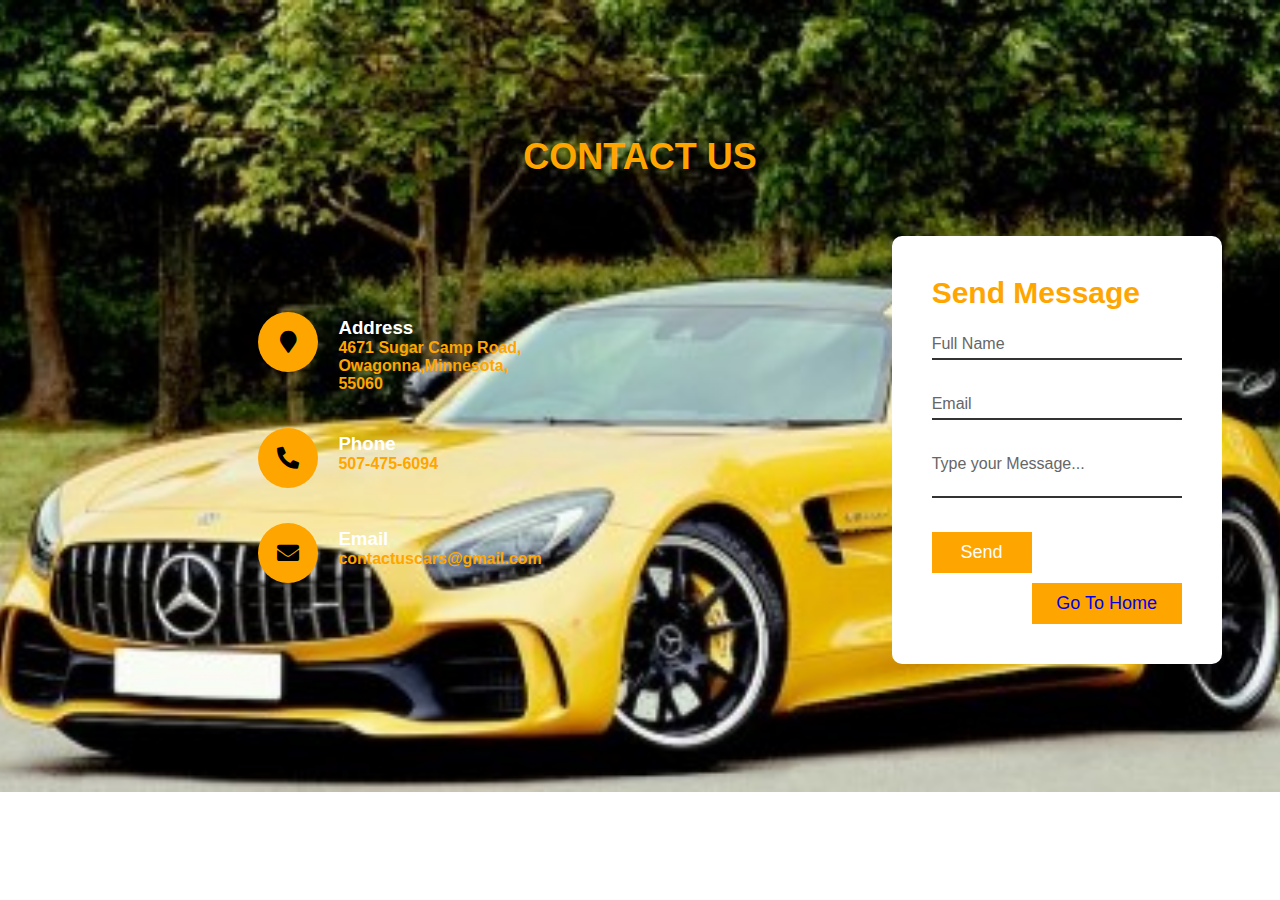
<file: contactus.html>
<!DOCTYPE html>
<html lang="en">
<head>
    <meta charset="UTF-8">
    <meta http-equiv="X-UA-Compatible" content="IE=edge">
    <meta name="viewport" content="width=device-width, initial-scale=1.0">
    <link rel="stylesheet" href="https://cdnjs.cloudflare.com/ajax/libs/font-awesome/5.15.2/css/all.min.css"/>
    <link rel="stylesheet" href="cont.css">
    <title>CONTACT US</title>
    <style>
        #but{
            width: 150px;
                        background: orange;
                        color: #fff;
                        border: none;
                        cursor: pointer;
                        padding: 10px;
                        font-size: 18px;
                        margin-left:100px;
        }
        body{
            background: url('./images/cars\ pexels\ \(9\).jpg');
            background-repeat: no-repeat;
            background-size: cover;
    background-position: center;
    height: 88vh;
    z-index: 1;
    position: relative;
        }
    </style>
     <script>
        function showAlert(event) {
            event.preventDefault(); // Prevent the form from submitting
            alert("Successfully send Message");
            location.reload();
        }
    </script>
</head>
<body>
    
    <section class="contact">
        
        <div class="content">
            <h1><b>CONTACT US</b></h1>
           
        </div>
        <div class="container">
            <div class="contactInfo">
                <div class="box">
                    <div class="icon"><i class="fas fa-map-marker" aria-hidden="true"></i></div>
                        <div class="text">
                            <h3>Address</h3>
                            <p>4671 Sugar Camp Road,<br>Owagonna,Minnesota,<br>55060</p>
                        </div>
                 
                </div>
                <div class="box">
                    <div class="icon"><i class="fas fa-phone-alt" aria-hidden="true"></i></div>
                        <div class="text">
                            <h3>Phone</h3>
                            <p>507-475-6094</p>
                        </div>
                 </div>
                 <div class="box">
                    <div class="icon"><i class="fas fa-envelope" aria-hidden="true"></i></div>
                        <div class="text">
                            <h3>Email</h3>
                            <p>contactuscars@gmail.com</p>
                        </div>
                 </div>

            </div>
            <div class="contactForm">
                <form>
                    <h2>Send Message</h2>
                    <div class="inputBox">
                        <input type="text" name="" required="required">
                        <span>Full Name</span>

                    </div>
                    <div class="inputBox">
                        <input type="text" name="" required="required" id="amil">
                        <span>Email</span>
                    </div>
                    <div class="inputBox">
                        <textarea required="required"></textarea>
                        <span>Type your Message...</span>
                    </div>
                    <div class="inputBox">
                        <input type="submit" name="" value="Send" id="submit" onclick="showAlert(event)">
                        <button id="but"><a href="index.html" style="text-decoration: none;">Go To Home</a></button>
                       
                    
                    </div>
                </form>
            </div>
        </div>
    </section>
    
</body>
</html>
</file>
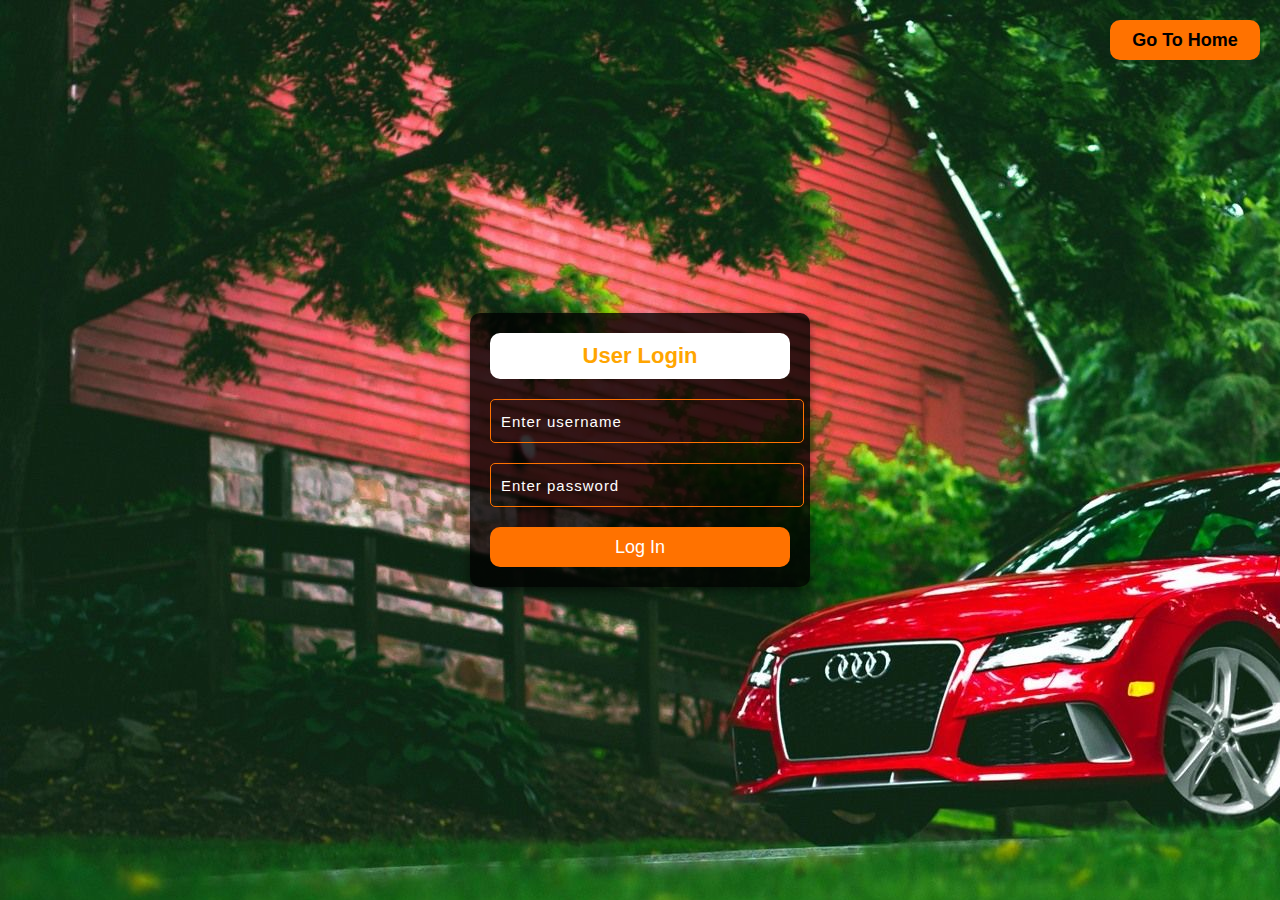
<file: loginpage1.html>
<!DOCTYPE html>
<html lang="en">
<head>
    <meta charset="UTF-8">
    <meta http-equiv="X-UA-Compatible" content="IE=edge">
    <meta name="viewport" content="width=device-width, initial-scale=1.0">
    <title>USER LOGIN</title>
    
    <style>
        body {
            width: 100%;
            background-image: url("images/adminbg2.jpg");
            background-repeat: no-repeat;
            background-position: center;
            background-size: cover;
            height: 100vh;
            margin: 0;
            display: flex;
            justify-content: center;
            align-items: center;
            position: relative; /* Allows positioning of the button */
        }

        .form {
            width: 300px;
            background: linear-gradient(to top, rgba(0, 0, 0, 0.8) 50%, rgba(0, 0, 0, 0.8) 50%);
            border-radius: 10px;
            padding: 20px;
            box-shadow: 0 4px 10px rgba(0, 0, 0, 0.5);
            text-align: center;
        }

        .form h2 {
            font-family: sans-serif;
            color: orange;
            font-size: 22px;
            background-color: white;
            border-radius: 10px;
            margin: 0;
            padding: 10px;
        }

        .h {
            width: 100%;
            height: 40px;
            background: transparent;
            border: 1px solid #ff7200;
            color: #fff;
            font-size: 15px;
            letter-spacing: 1px;
            margin-top: 20px;
            font-family: sans-serif;
            padding-left: 10px;
            border-radius: 5px;
        }

        .h:focus {
            outline: none;
            border-color: #ff7200;
        }

        ::placeholder {
            color: #fff;
            font-family: Arial;
        }

        .btnn {
            width: 100%;
            height: 40px;   
            background: #ff7200;
            border: none;
            margin-top: 20px;
            font-size: 18px;
            border-radius: 10px;
            cursor: pointer;
            color: #fff;
            transition: background 0.3s;
        }

        .btnn:hover {
            background: #fff;
            color: #ff7200;
        }

        .link {
            font-family: Arial, Helvetica, sans-serif;
            font-size: 17px;
            padding-top: 10px;
            text-align: center;
            color: #fff;
        }

        .link a {
            text-decoration: none;
            color: #ff7200;
        }

        .back {
            position: absolute;
            top: 20px;
            right: 20px;
            width: 150px;
            height: 40px;   
            background: #ff7200;
            border: none;
            font-size: 18px;
            border-radius: 10px;
            cursor: pointer;
            color: #fff;
        }

        .back a {
            text-decoration: none;
            color: black;
            font-weight: bold;
        }
        body{
            background: url('./images/book.jpg');
        }
         #anch{
            text-decoration: none;
         }
    </style>
</head>
<body>
    <button class="back"><a href="index.html">Go To Home</a></button>
    
    <div class="form">
        <h2>User Login</h2>
        <form action="index.html" method="POST"> <!-- Use a form element with action for navigation -->
            <input class="h" type="text" name="username" placeholder="Enter username" required>
            <input class="h" type="password" name="password" placeholder="Enter password" required>
            <button class="btnn" type="submit">Log In</button> <!-- Remove href and enable button -->
        </form>
    </div>
    
</body>
</html>
</file>
<file: cont.css>
*{
    margin: 0;
    padding: 0;
    box-sizing: border-box;
    font-family: 'Poppins',sans-serif;
}

.contact{
    position: relative;
    min-height: 100vh;
    padding: 50px 100px;
    display: flex;
    justify-content: center;
    align-items: center;
    flex-direction: column;
    /* background: url("../images/contact.jpg"); */
    background-size: cover;
    
    


}

.contact .content{
    max-width: 800px;
    text-align: center;
    margin-top: 0px;

}

.contact .content h1{
    font-size: 36px;
    font-weight: 900;
    color:orange;
    margin-top: -100px;
    size: 10px 20px;
    
}

.contact .content p{
    font-size: 36px;
    font-weight: 500;
    color: #fff;
}


.container{
    width:100%;
    display: flex;
    justify-content: center;
    align-items: center;
    
   
}

.container .contactInfo{
    width: 50%;
    display: flex;
    flex-direction: column;

}


.container .contactInfo .box{
    position: relative;
    padding:20px 0;
    display:flex;
    margin-left: 200px;
    margin-top: -5px;
}

.container .contactInfo .box .icon{
    min-width: 60px;
    height: 60px;
    background: orange;
    display: flex;
    justify-content: center;
    align-items: center;
    border-radius: 50%;
    font-size: 22px;
}

.container .contactInfo .box .text{
    display: flex;
    margin-left: 20px;
    font-size: 16px;
    margin-top: 5px;
    flex-direction: column;
    font-weight: 300;
    

}

.container .contactInfo .box .text h3{
    font-weight: 600;
    color:white;
}
.container .contactInfo .box .text p{
    font-weight: 600;
    color:orange;
}


.contactForm{
    width: 40%;
    padding: 40px;
    background: #fff;
    border-radius: 10px;
    margin-left:350px;
}

.contactForm h2{
    font-size: 30px;
    color: orange;
    font-weight: 700;
  
}

.contactForm .inputBox{
    position: relative;
    width: 100%;
    margin-top: 10px;
}

.contactForm .inputBox input,.contactForm .inputBox textarea{
    width: 100%;
    padding: 5px 0;
    font-size: 16px;
    margin: 10px 0;
    border: none;
    border-bottom: 2px solid #333;
    outline: none;
    resize: none;


} 

.contactForm .inputBox span{
    position: absolute;
    left:0;
    padding: 5px 0;
    font-size: 16px;
    margin: 10px 0;
    pointer-events: none;
    transition: 0.5s;
    color:#666;

}

.contactForm .inputBox input:focus ~span,.contactForm .inputBox input:valid ~span{
    color:#e91e63;
    font-size: 12px;
    transform: translateY(-20px);
}

.contactForm .inputBox textarea:focus ~span,.contactForm .inputBox textarea:valid ~span{
    color:#e91e63;
    font-size: 12px;
    transform: translateY(-20px);
}


.contactForm .inputBox input[type="submit"]{
    width: 100px;
    background: orange;
    color: #fff;
    border: none;
    cursor: pointer;
    padding: 10px;
    font-size: 18px;
}
</file>
